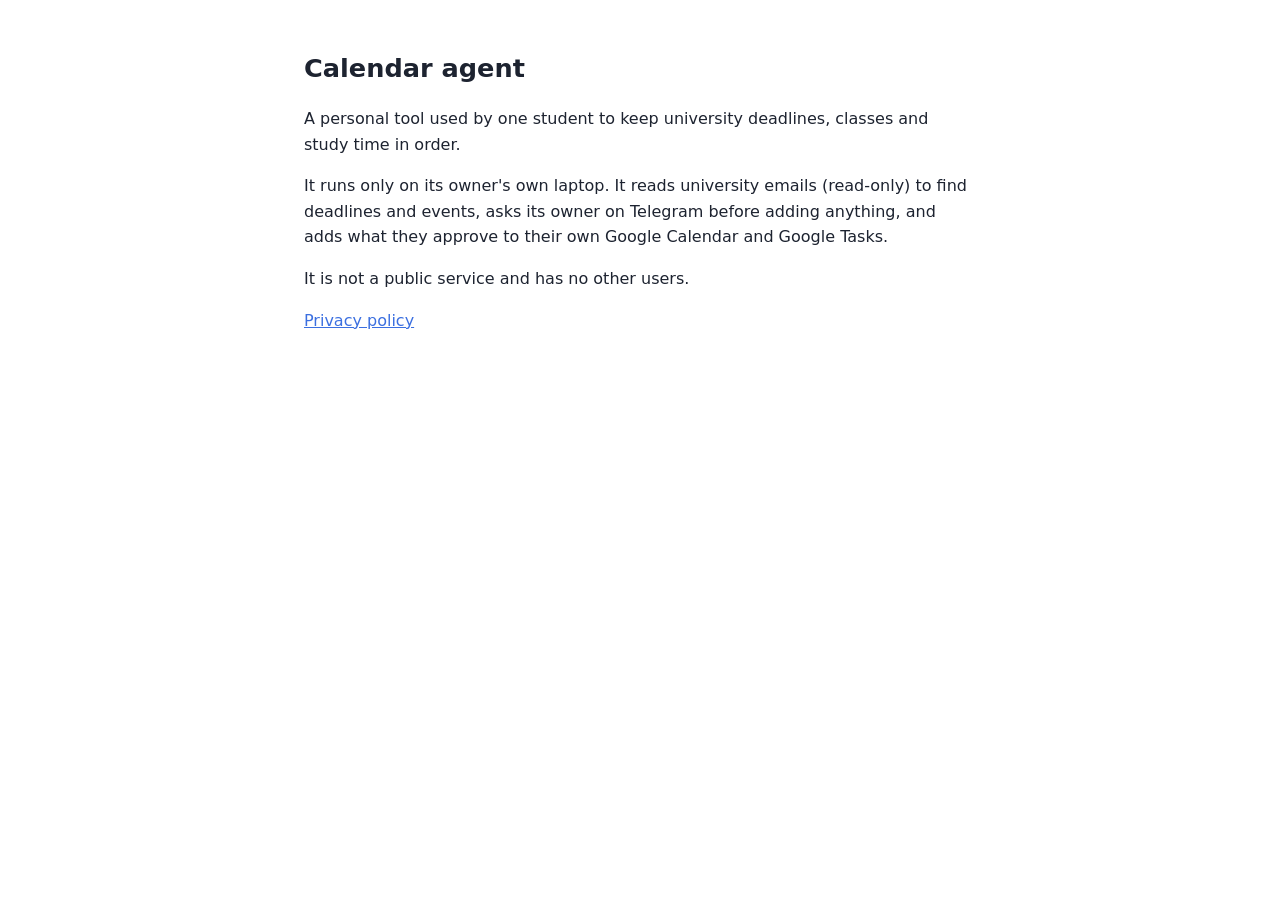
<file: site/index.html>
<!doctype html>
<html lang="en">
<head>
  <meta charset="utf-8">
  <meta name="viewport" content="width=device-width, initial-scale=1">
  <title>Calendar agent</title>
  <style>
    body { font: 16px/1.6 system-ui, sans-serif; max-width: 42rem; margin: 3rem auto; padding: 0 1rem; color: #1d2330; }
    h1 { font-size: 1.6rem; } a { color: #3b6fe0; }
  </style>
</head>
<body>
  <h1>Calendar agent</h1>
  <p>A personal tool used by one student to keep university deadlines, classes and study time in order.</p>
  <p>It runs only on its owner's own laptop. It reads university emails (read-only) to find deadlines and events,
     asks its owner on Telegram before adding anything, and adds what they approve to their own Google Calendar and
     Google Tasks.</p>
  <p>It is not a public service and has no other users.</p>
  <p><a href="privacy.html">Privacy policy</a></p>
</body>
</html>
</file>
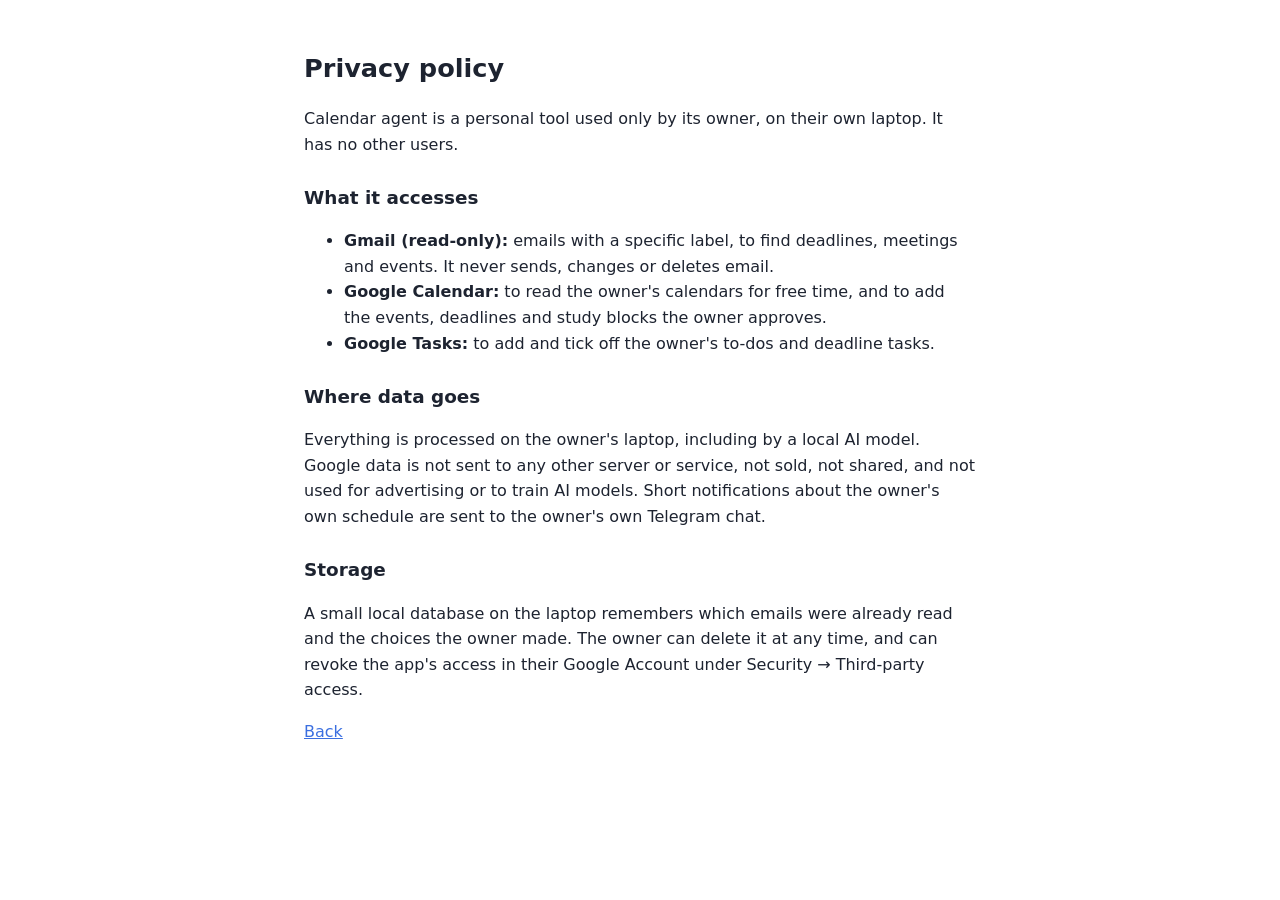
<file: site/privacy.html>
<!doctype html>
<html lang="en">
<head>
  <meta charset="utf-8">
  <meta name="viewport" content="width=device-width, initial-scale=1">
  <title>Calendar agent - privacy policy</title>
  <style>
    body { font: 16px/1.6 system-ui, sans-serif; max-width: 42rem; margin: 3rem auto; padding: 0 1rem; color: #1d2330; }
    h1 { font-size: 1.6rem; } h2 { font-size: 1.15rem; margin-top: 1.6rem; } a { color: #3b6fe0; }
  </style>
</head>
<body>
  <h1>Privacy policy</h1>
  <p>Calendar agent is a personal tool used only by its owner, on their own laptop. It has no other users.</p>

  <h2>What it accesses</h2>
  <ul>
    <li><b>Gmail (read-only):</b> emails with a specific label, to find deadlines, meetings and events. It never
        sends, changes or deletes email.</li>
    <li><b>Google Calendar:</b> to read the owner's calendars for free time, and to add the events, deadlines and
        study blocks the owner approves.</li>
    <li><b>Google Tasks:</b> to add and tick off the owner's to-dos and deadline tasks.</li>
  </ul>

  <h2>Where data goes</h2>
  <p>Everything is processed on the owner's laptop, including by a local AI model. Google data is not sent to any
     other server or service, not sold, not shared, and not used for advertising or to train AI models. Short
     notifications about the owner's own schedule are sent to the owner's own Telegram chat.</p>

  <h2>Storage</h2>
  <p>A small local database on the laptop remembers which emails were already read and the choices the owner made.
     The owner can delete it at any time, and can revoke the app's access in their Google Account under
     Security &rarr; Third-party access.</p>

  <p><a href="index.html">Back</a></p>
</body>
</html>
</file>
